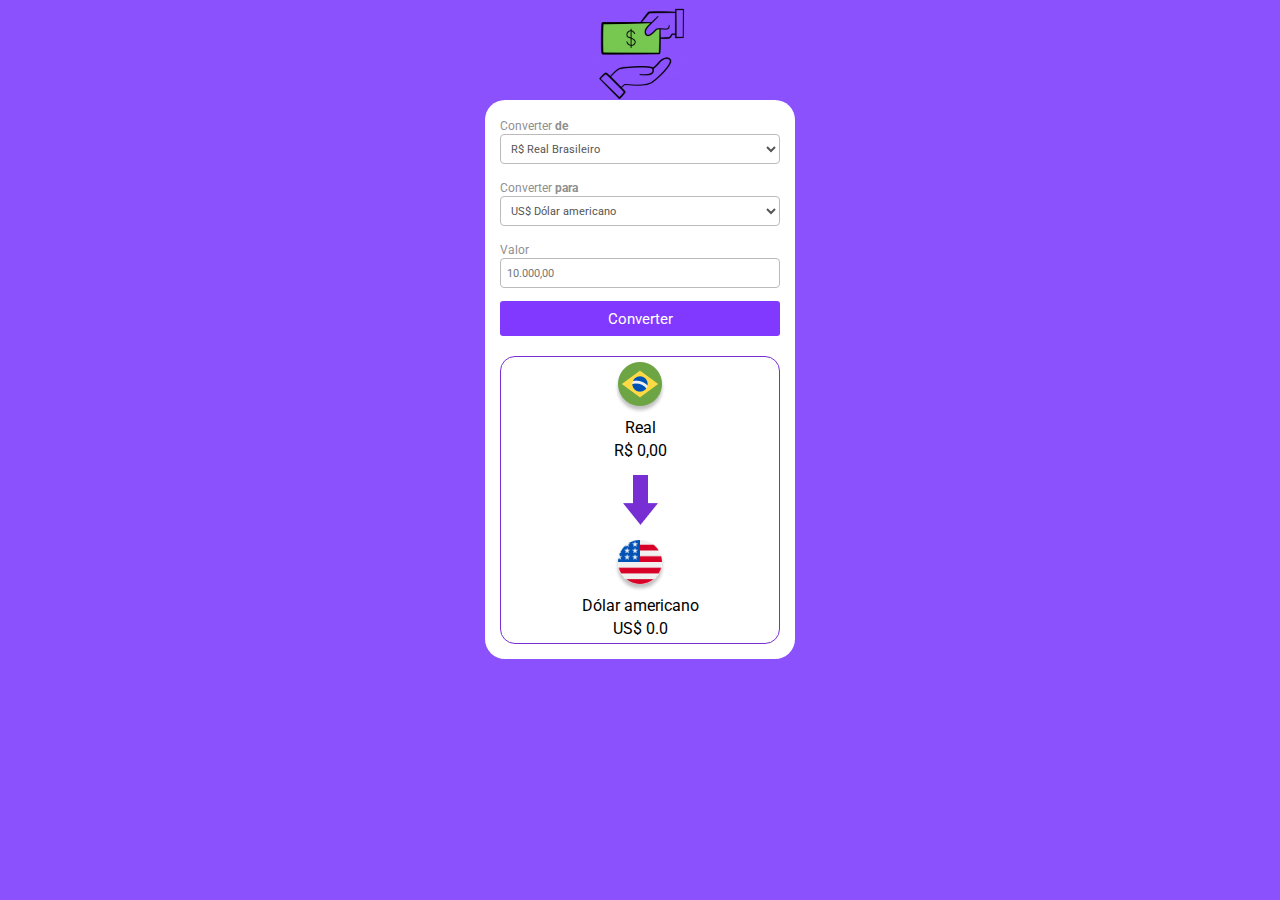
<file: index.html>
<!DOCTYPE html>
<html lang="pt-br">

<head>
    <meta charset="UTF-8">
    <meta name="viewport" content="width=device-width, initial-scale=1.0">
    <link rel="preconnect" href="https://fonts.googleapis.com">
    <link rel="preconnect" href="https://fonts.gstatic.com" crossorigin>
    <link href="https://fonts.googleapis.com/css2?family=Roboto:wght@700;900&display=swap" rel="stylesheet">
    <link rel="stylesheet" href="style.css">
    <title>Covert Money</title>
</head>

<body>

    <img class="logo" src="./assets/logo 1.png" alt="logo-convert-money">

    <main>
        <label>
            Converter <b>de</b>
            <select>
                <option>R$ Real Brasileiro </option>
            </select>
        </label>

        <label>
            Converter <b>para</b>
            <select  class="currency-select">
                <option value="dolar"> US$ Dólar americano</option>
                <option value="euro">€ Euro</option>
            </select>
        </label>

        <label>
            Valor
            <input class="input-currency" placeholder="10.000,00">
        </label>

        <button class="convert-button">Converter</button>

        <section>
            <div class="moeda">
                <img src="/assets/brasil 2.png" alt="moeda-a-converter">
                <p class="currency">Real</p>
                <p class="currency-value-to-convert">R$ 0,00</p>
            </div>

            <img class="seta" src="/assets/seta.png" alt="seta">

            <div class="moeda-usa">
                <img class="currency-img" src="/assets/dolar.png" alt="moeda-convertida">
                <p class="currency" id="currency-name">Dólar americano</p>
                <p class="currency-value">US$ 0.0</p>
            </div>
            
        </section>
    </main>

</body>

<script src="./arquivo.js"></script>

</html>
</file>
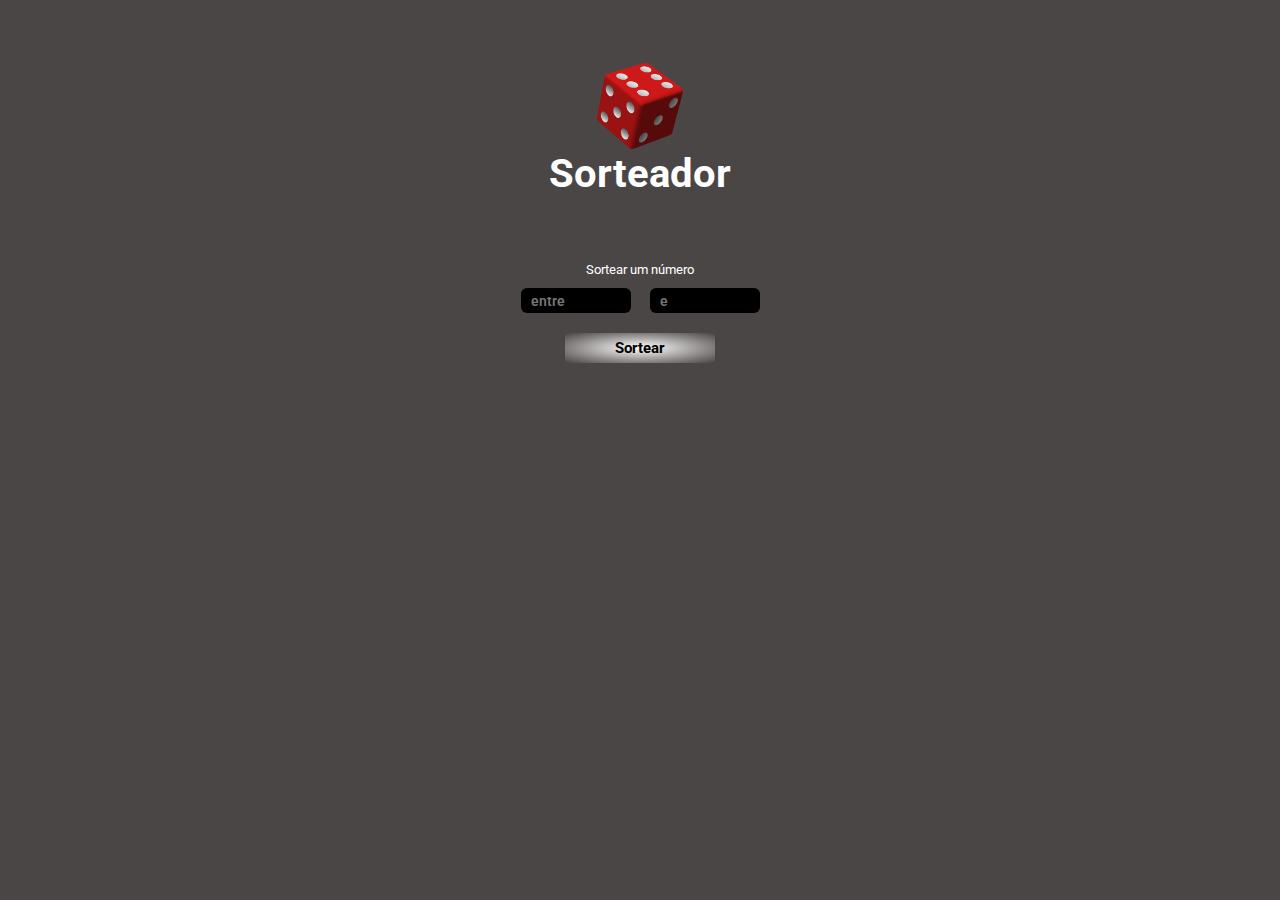
<file: meu-Projeto/index.html>
<!DOCTYPE html>
<html lang="en">

<head>
    <meta charset="UTF-8">
    <meta name="viewport" content="width=device-width, initial-scale=1.0">
    <link rel="stylesheet" href="style.css">
    <link rel="preconnect" href="https://fonts.googleapis.com">
    <link rel="preconnect" href="https://fonts.gstatic.com" crossorigin>
    <link href="https://fonts.googleapis.com/css2?family=Roboto:wght@100;900&display=swap" rel="stylesheet">
    <title>Sorteador</title>
</head>

<body>
    
            <img src="./Dado.png" alt="dado">
            <h1>Sorteador </h1>
            <p>Sortear um número</p>
            
           <div>
            <input class="input-1" type="number" placeholder="entre">
            <input class="input-2" type="number" placeholder="e">
        </div>

            <button onclick="clickButton()">Sortear</button>
                 
</body>
<script src="./arquivo.js"></script>

</html>
</file>
<file: style.css>
* {
    margin: 0;
    padding: 0;
    box-sizing: border-box;
    font-family: 'Roboto', sans-serif;
    outline: none;
}

body {
    background-color: #8A51FC;
}

.logo {
    width: 100px;
    display: block;
    margin-left: auto;
    margin-right: auto;
}

main {
    width: 310px;
    background: white;
    border-radius: 20px;
    margin: 0 auto;
    padding: 15px 15px 15px;

}

label {
    color: #8f8f8f;
    font-weight: 250px;
    font-size: 12px;
}

select,
input {
    background: white;
    border: 1px solid #BBBBBB;
    border-radius: 4px;
    height: 30px;
    width: 100%;
    margin-bottom: 13px;
    padding-left: 6px;
    font-weight: 1000px;
    font-size: 11px;
    cursor: pointer;
    color: #555555;

}

button {
    background: #8138ff;
    border: none;
    border-radius: 3px;
    width: 100%;
    height: 35px;
    cursor: pointer;
    font-size: 15px;
    color: white;
}

button:hover {
    opacity: 0.8;
}

button:active {
    opacity: 0.6;
}

section {
    border: 1px solid #772fd3;
    border-radius: 15px;
    margin-top: 20px;
    padding: 5px;
    display: flex;
    flex-direction: column;
    align-items: center;
}

.seta {
    margin: 15px 0;
}

.moeda {
    display: flex;
    flex-direction: column;
    align-items: center;
    gap: 4px;
}

.moeda-usa {
    display: flex;
    flex-direction: column;
    align-items: center;
    gap: 4px;
}


.real {
    color: #777777;
}

.real-valor {
    color: #555555;
    font-weight: 700;
    font-size: 20px;
}

.dolar {
    color: #777777;
}

.currency-dolar,
.currency-real {
    color: #555555;
    font-weight: 700;
    font-size: 20px;
}
</file>
<file: meu-Projeto/style.css>
* {
    margin: 0;
    padding: 0;
    box-sizing: border-box;
    border: none;
    font-family: 'Roboto', sans-serif;
}

img {

    margin-top: 60px;
    display: flex;
    margin-left: auto;
    margin-right: auto;
    width: 90px;
}

body {
    display: flex;
    align-items: center;
    flex-direction: column;
    background: rgb(75, 70, 70);
}

h1 {
    color: #ffffff;
    text-align: center;
    font-size: 40px;
}

p {
    margin-top: 65px;
    font-size: 13px;
    text-align: center;
    color: white;
}


.input-2 {
margin-left: 15px;
}



input {
    border: 187px;
    padding-left: 10px;
    font-weight: 600;
    width: 110px;
    border-radius: 6px;
    height: 25px;
    font-size: 14px;
    background: black;
    color: #ffffff;
    margin-top: 11px;
    border: none;
}


button {
    width: 150px;
    height: 30px;
    margin-top: 20px;
    background: radial-gradient(#ffffff, #494242);
    font-size: 15px;
    font-weight: 700;
    border-radius: 4px;
    border: none;
    cursor: pointer;

}

button:hover {
    opacity: 0.9;
}

button:active {
    opacity: 0.8;
}
</file>
